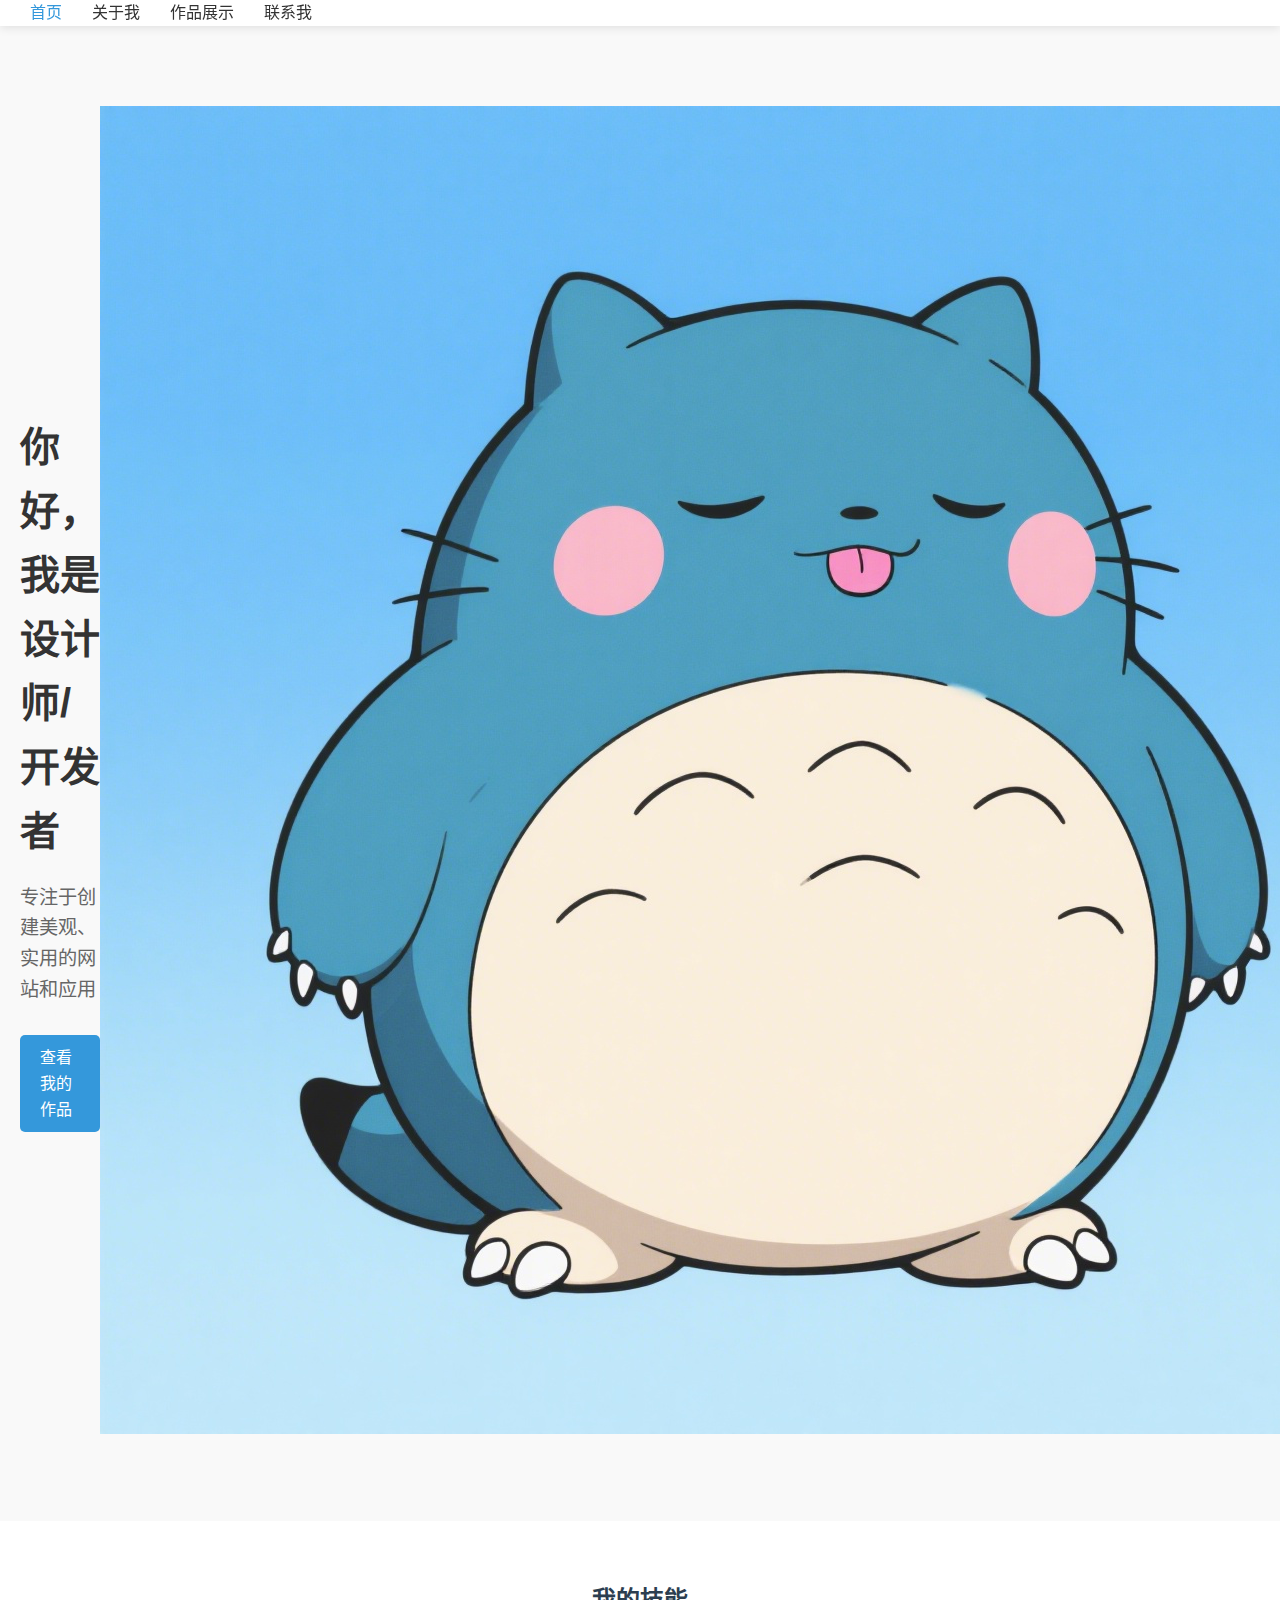
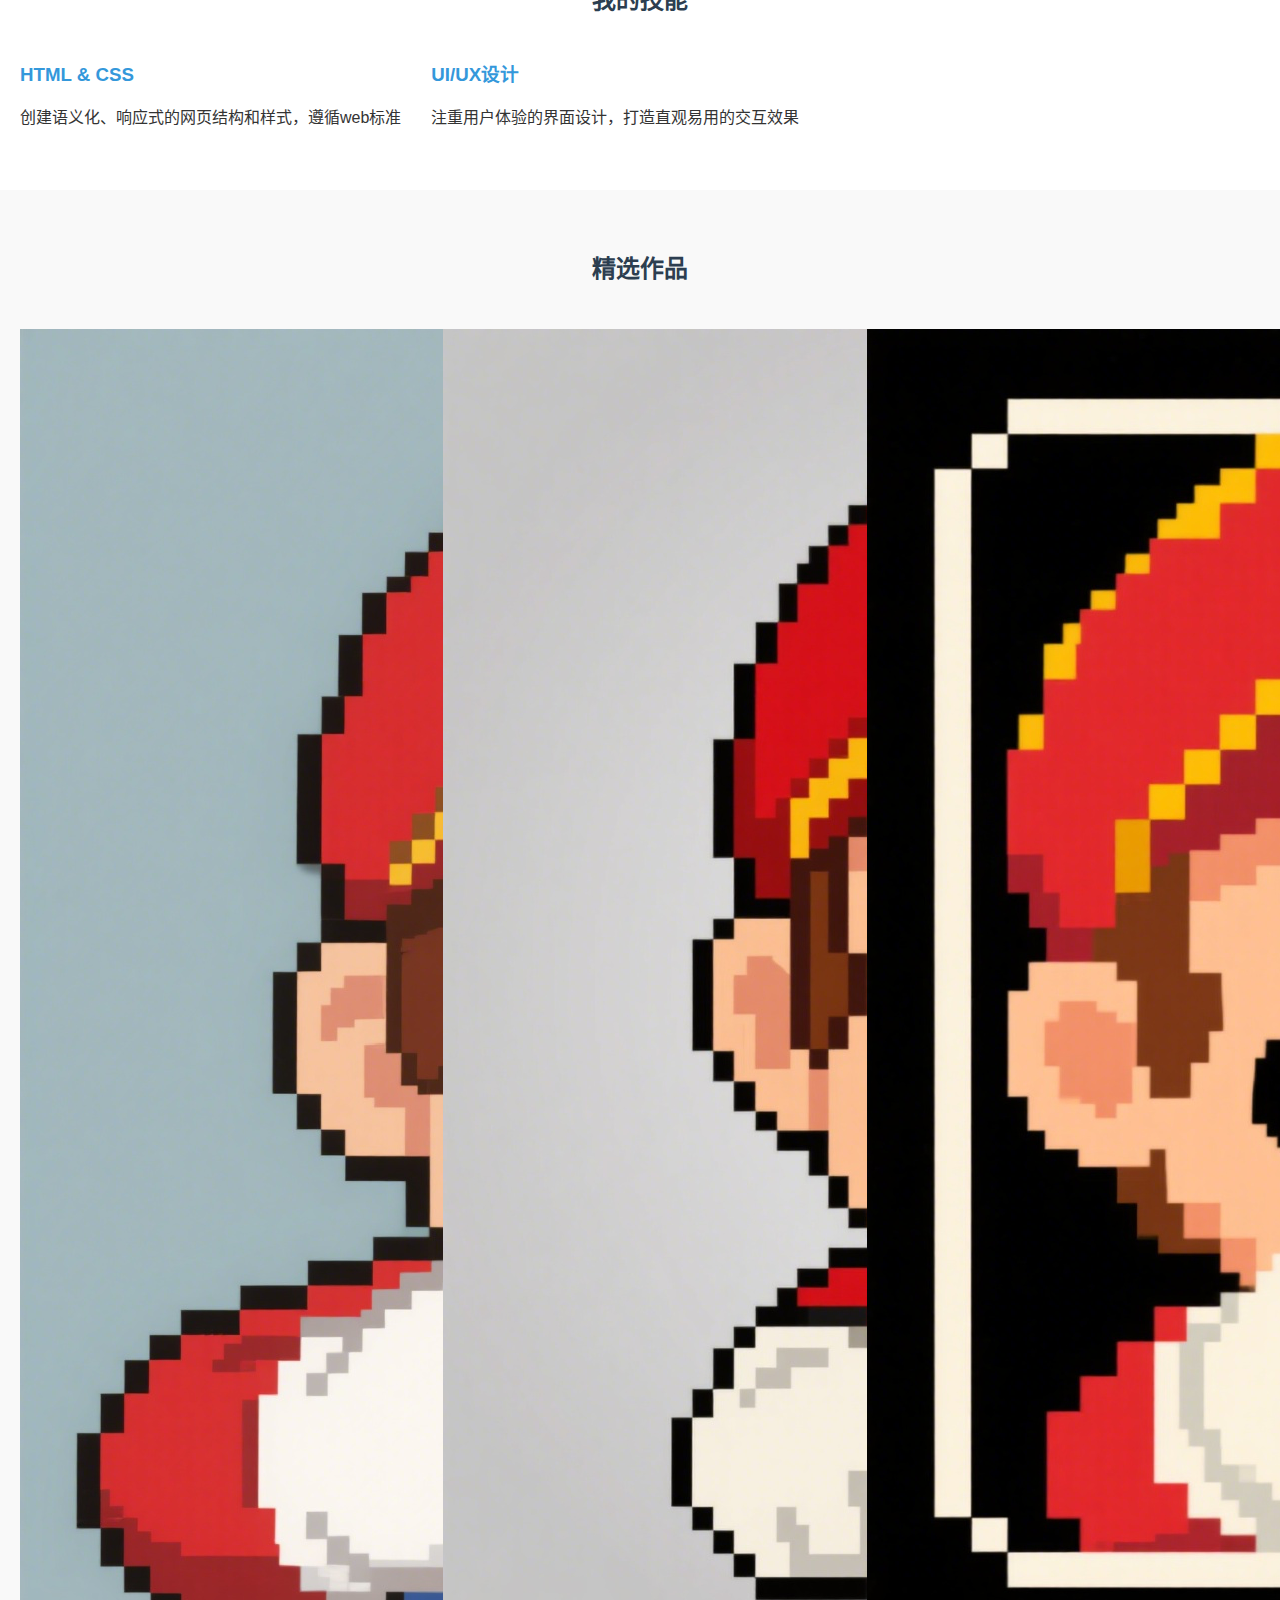
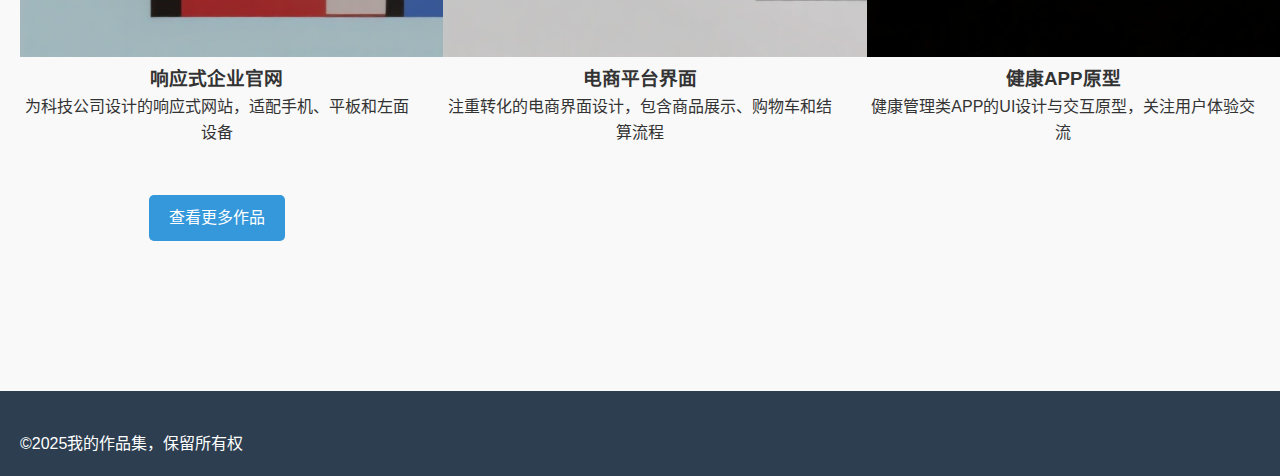
<file: index.html>
<!DOCTYPE html>
<html lang="zh-CN">
<head>
    <meta charset="UTF-8">
    <meta name="viewport" content="width=device-width,initial-scale=1.0">
    <title>个人作品集| 首页</title>
    <link rel="stylesheet" href="css/style.css">
</head>

<body>
    <!-- 首页：包含网站标志和导航 -->
    <header>
        <nav>
            <ul>
                <li><a href="index.html" class="active">首页</a></li>
                <li><a href="/about.html">关于我</a></li>
                <li><a href="/portfolio.html">作品展示</a></li>
                <li><a href="/contact.html">联系我</a></li>
            </ul>
        </nav>
    </header>
    <!-- 主要内容：页面核心内容 -->
     <main>
        <!-- 英雄区域：展示个人简介 -->
         <section class="hero">
            <div class="hero-content">
                <h1>你好，我是<span>设计师/开发者</span></h1>
                <p>专注于创建美观、实用的网站和应用</p>
                <a href="portfolio.html" class="btn">查看我的作品</a>
            </div>
            <div class="hero-images">
                <img src="images/profile.jpg" alt="我的个人照片">
            </div>
         </section>
         <!-- 技能展示区域 -->
          <section class="skills">
            <h2>我的技能</h2>
            <div class="skills-container">
                <div class="skill-card">
                    <h3>HTML & CSS</h3>
                    <p>创建语义化、响应式的网页结构和样式，遵循web标准</p>
                </div>
                <div class="skill-card">
                    <h3>UI/UX设计</h3>
                    <p>注重用户体验的界面设计，打造直观易用的交互效果</p>
                </div>
            </div>
          </section>
          <!-- 精选作品区域 -->
           <section class="featured-work">
            <h2>精选作品</h2>
            <div class="work-grid">
                <!-- 作品1 -->
                 <div class="wok-item">
                    <img src="images/project1.png" alt="响应式网站这几项目预览">
                    <h3>响应式企业官网</h3>
                    <p>为科技公司设计的响应式网站，适配手机、平板和左面设备</p>
                 </div>
                <!-- 作品2 -->
                 <div class="wok-item">
                    <img src="images/project2.png" alt="电商平台界面设计预览">
                    <h3>电商平台界面</h3>
                    <p>注重转化的电商界面设计，包含商品展示、购物车和结算流程</p>
                 </div>
                <!-- 作品3 -->
                 <div class="wok-item">
                    <img src="images/project3.png" alt="移动应用原型设计预览">
                    <h3>健康APP原型</h3>
                    <p>健康管理类APP的UI设计与交互原型，关注用户体验交流</p>
                 </div>
                 <div class="work-more">
                    <a href="portfolio.html" class="btn">查看更多作品</a>
                 </div>
            </div>
           </section>
     </main>
     <!-- 页脚：包含版权信息等 -->
     <footer>
        <div>
            <p>&copy;2025我的作品集，保留所有权</p>
        </div>
     </footer>
</body>
</html>
</file>
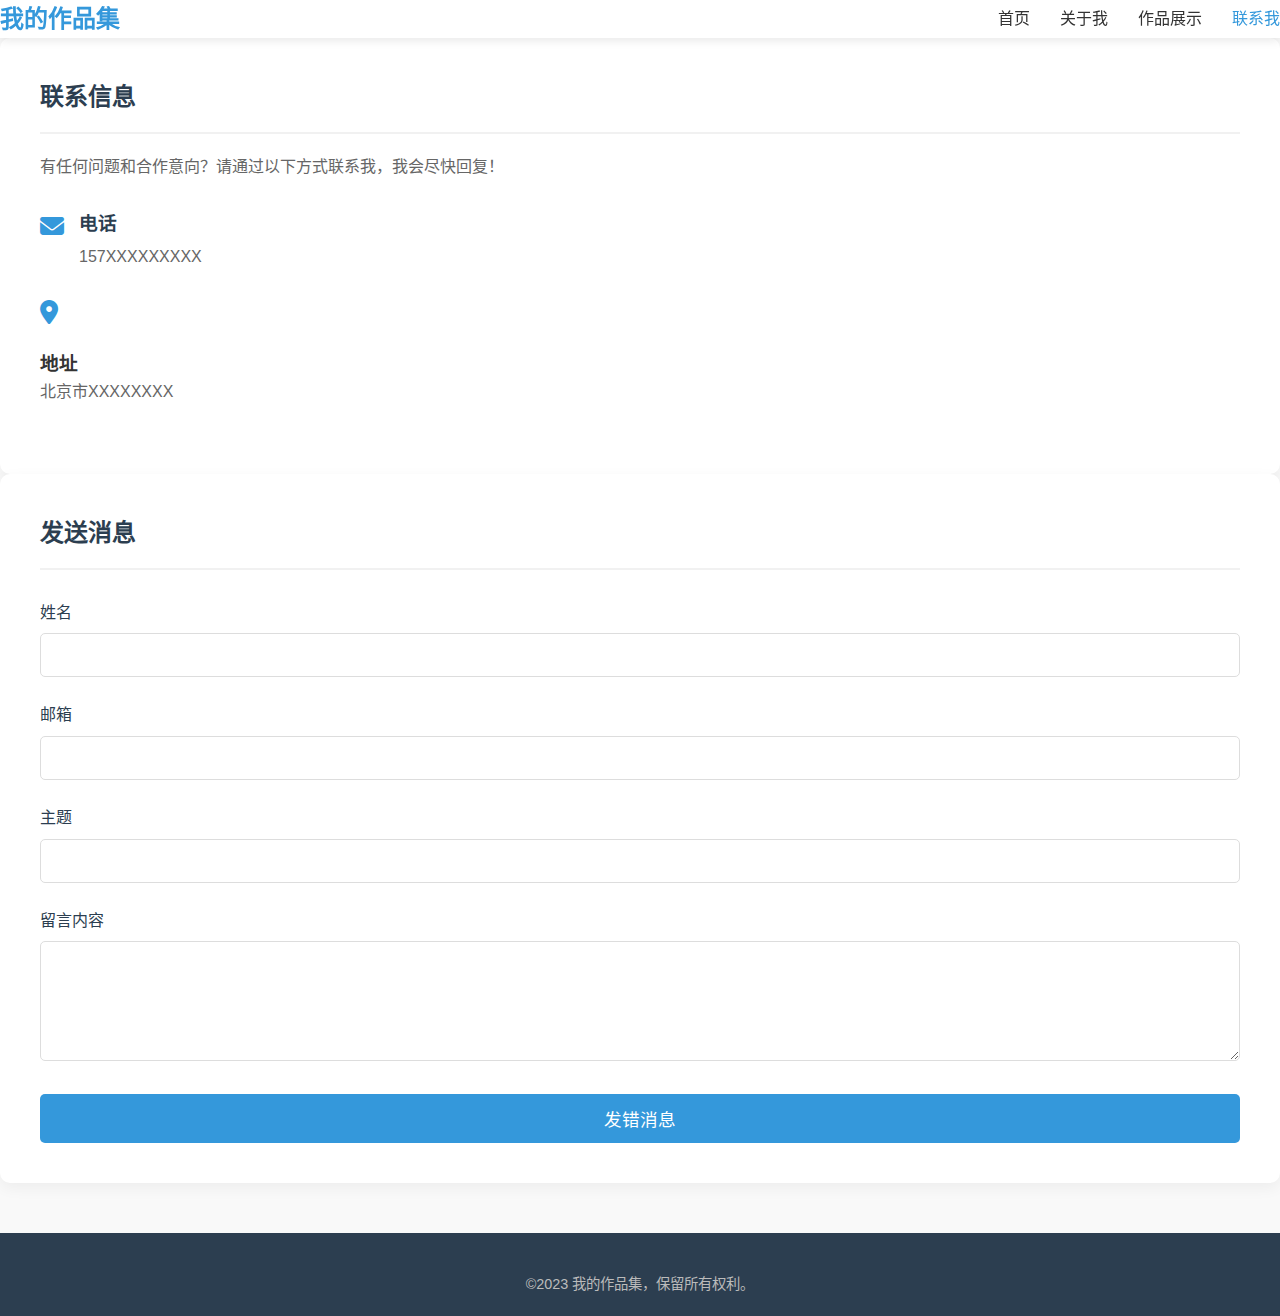
<file: contact.html>
<!DOCTYPE html>
<html lang="zh-CN">
<head>
    <meta charset="UTF-8">
    <meta name="viewport" content="width=device-width, initial-scale=1.0">
    <title>联系我|我的作品集</title>
    <link rel="stylesheet" href="css/style.css">
    <!-- 引入Font Awesome图标（用于社交媒体图标） -->
     <link rel="stylesheet" href="https://cdnjs.cloudflare.com/ajax/libs/font-awesome/6.4.0/css/all.min.css">
</head>
<body>
    <!-- 复用导航栏 -->
     <header>
        <nav>
            <div class="logo">我的作品集</div>
            <ul>
                <li><a href="index.html">首页</a></li>
                <li><a href="about.html">关于我</a></li>
                <li><a href="portfolio.html">作品展示</a></li>
                <li><a href="contact.html" class="active">联系我</a></li>
            </ul>
        </nav>
     </header>

     <!-- 主要内容区域 -->
      <main class="contact-cotainer">
        <!-- 联系信息区 -->
         <div class="contact-info">
            <h2>联系信息</h2>
            <p>有任何问题和合作意向？请通过以下方式联系我，我会尽快回复！</p>

            <!-- 联系方式列表 -->
             <div class="contact-details">
                <div class="detail-item">
                    <!-- 邮箱图标 -->
                    <i class="fas fa-envelope"></i>
                    <div>
                        <h3>电话</h3>
                        <p>157XXXXXXXXX</p>
                    </div>
                </div>
                <div class="detail-item">
                    <!-- 地址图标 -->
                    <i class="fas fa-map-marker-alt"></i>
                </div>
                <div>
                    <h3>地址</h3>
                    <p>北京市XXXXXXXX</p>
                </div>
             </div>
         </div>

         <!-- 社交媒体链接 -->
          <div class="contact-form">
            <h2>发送消息</h2>
            <form action="#" method="post" class="message-form">
                <!-- 姓名输入框 -->
                 <div class="form-group">
                    <label for="name">姓名</label>
                    <input type="text" id="name" name="name" required>
                 </div>

                 <!-- 邮箱输入框 -->
                  <div class="form-group">
                    <label for="email">邮箱</label>
                    <input type="email" id="email" name="email" required >
                  </div>
                  <!-- 主题输入框 -->
                   <div class="form-group">
                    <label for="subject">主题</label>
                    <input type="text" id="subject" name="subject">
                   </div>
                   <!-- 留言文本域 -->
                    <div class="form-group">
                        <label for="subject">留言内容</label>
                        <textarea name="message" id="message" rows="5" required></textarea>
                    </div>
                    <!-- 提交按钮 -->
                     <button type="submit" class="btn submit-btn">发错消息</button>
            </form>
          </div>
      </main>

      <!-- 复用页脚 -->
       <footer>
        <div class="copyright">
            <p>&copy;2023 我的作品集，保留所有权利。</p>
        </div>
       </footer>
</body>
</html>
</file>
<file: css/style.css>
/* 基础样式重置：消除浏览器默认样式差异 */
/*  *是通配符，匹配有所元素 */
* {
    /* 清除所有元素默认的边外距和边內距 */
    margin: 0;
    padding: 0;
    /* 和模型核心设置。设设置后width和height包含了边框和边內距 */
    box-sizing: border-box;
}
/* 全局样式：同一页面基础外观 */
body {
    /*  */
    font-family: Arial, Helvetica, sans-serif; /* 字体：Arial,没有则用系统默认五寸先字体 */
    line-height: 1.6;/*行高*/
    color: #333;/*文本颜色：深灰色*/
    background-color: #f9f9f9;/*页面背景色：浅灰色*/
}
/* 页头样式 */
header {
    background-color: white;
    box-shadow: 0 2px 10px rgba(0, 0, 0,0.1);
    position: sticky;/*粘性定位：滚动时导航栏固定在顶部*/
    top:0;
    z-index :100;/* 层级：确保导航栏在其他内容上方（不被遮挡）*/

}
/* 导航容器样式 */
nav {
    display: flex;/*启用flexbox:文字和图片左右排列*/
    justify-content: space-between;/*子元素垂直居中*/
    align-items: center;
    padding: 15px,20px;
    min-width: 1200px;
    margin: 0 auto;
}

/* logo样式 */
.logo {
    font-size: 1.5rem;
    font-weight: bold;
    color: #3498db;
}
/* 导航链接列表 */
nav ul {
    display: flex;
    list-style: none;
}
/* 列表项间距 */
nav ul li {
    margin-left: 30px;
}
/* 链接样式 */
nav ul li a {
    text-decoration: none;
    color: #333;
    font-weight: 500;
    transition: color 0.3s ease;
}
/* 链接悬停和当前样式 */
nav ul li a:hover,
nav ul li a.active {
    color: #3498db;
}
/* 英雄区域样式 */
.hero {

    display: flex;
    align-items: center;
    padding: 80px 20px;
    min-width: 1200px;
    margin: 0 auto;
}
/* 英雄区域文字内容 */
.hero-contect {
    flex: 1;
    padding-right: 50px;
}
.hero-content h1 {
    font-size:  2.5rem;
    margin-bottom: 20px;
}
.hero-contect h1 span {
    color: #3498db;
}
.hero-content p {
    font-size: 1.2rem;
    color: #666;
    margin-bottom: 30px;
}
/* 按钮样式 */
.btn {
    display: inline-block;
    background-color: #3498db;
    color: white;
    padding: 10px 20px;
    border-radius: 5px;
    text-decoration: none;
    transition: background-color 0.3s ease;
}
.btn:hover {
    background-color: #2980b9;
}
/* 英雄区域图片 */
.hero-image {
    flex: 1;
    text-align: center;
}

.hero-image img {
    width: 300px;
    height: 300px;
    border-radius: 50%;
    object-fit: cover;
    border: 5px solid #2980b9;
}
/* 页脚样式 */
footer {
    background-color: #2c3e50;
    color: white;
    padding: 40px 20px 20px;
    margin-top: 50px;
}
.copyright {
    text-align: center;
    font-size: 0.9rem;
    color: #bbb;
}
/* 技能展示 */
.skills {
    padding: 60px 20px;
    background-color: white;
}
.skills h2 {
    text-align: center;
    margin-bottom: 40px;
    color: #2c3e50;
}
/* 技能开篇容器（flexbox布局） */
.skills-container {
    display: flex;
    gap: 30px;/*卡片之间的距离*/
    min-width: 1200px;
    margin: 0 auto;/*水平居中*/
}
/* 单个技能卡片 */
.skills-card {
    flex: 1;
    background-color: #f9f9f9;
    padding: 30px;
    border-radius: 10px;
    box-shadow: 0 5px 15px rgba(0, 0, 0, 0.05);
    transition: transform 0.3s ease;/*变换过渡：悬停时动效*/
}
/* 卡片悬停效果 */
.skill-card:hover {
    transform: translateY(-10px);/*向上移动10px,模拟“浮起”效果*/
}
.skill-card h3 {
    color: #3498db;
    margin-bottom: 15px;
}
/* 精选作品区域 */
.featured-work {
    padding: 60px 20px;
    text-align: center;
}
.featured-work h2 {
    color: #2c3e50;
    margin-bottom: 40px;
}
/* 作品网格容器(Grid布局) */
.work-grid {
    display: grid;
    grid-template-columns: repeat(auto-fit,minmax(300px,1fr));/*自适应列数*/
    gap: 30px;/*卡片间距（水平和垂直方向）*/
    min-width: 1200px;
    margin: 0 auto 40px;
}

/* 单个作品项 */
.work-item {
    border-color: white;
    border-radius: 10px;
    overflow: hidden;
    box-shadow: 0 5px 15px rgba(0, 0, 0, 0.05);
    transition: transform 0.3s ease;
}
.work-item:hover {
    transform: translateY(-10px);
}
/* 作品图片 */
.work-item img {
    width: 100%;
    height: 200px;
    object-fit: cover;/*裁剪图片，保持比例*/
}
/* 作品标题和描述 */
.work-item h3,.work-item p {
    padding: 0 20px;
    margin: 20px 0 10px;
}
.work-item p {
    color: #666;
    margin-bottom: 20px;
}
/* 查看更多按钮容器 */
.work-more {
    margin-top: 20px;
}

/* 响应式设计：针对不同屏幕尺寸调整样式 */
/* 平板设备（屏幕宽度 <= 768px） */
@media(max-width:768px) {
    /* 这里写平板的样式 */
    
    /* 导航栏：减小间距 */
    nav ul li {
        margin-left: 15px;
    }

    /* 英雄区域：从左右布局改为上下布局 */
    .hero{
        flex-direction: column;
        text-align: center;
        padding: 60px 20px;
    }
    .hero-contect {
        padding-right: 0;
        margin-bottom: 40px;
    }
    /* 技能卡片：在平板上显示2列（默认3列） */
    .skills-container {
        flex-wrap: wrap;/*允许卡片换行*/
    }
    .skill-card {
        flex: 1 1 calc(50% - 15px);/*每列占50%宽度，减去间距的一半*/
    }

    /* 作品展示页面-平板适配 */
    .projects-grid {
        gap: 30px;
    }
    .project-img img {
        height: 200px;
    }
    .projiect-info {
        padding: 20px;
    }
    .contact-container {
        grid-template-columns: 1fr;
        gap: 30px;
    }
    .contact-info,.contatc-form {
        padding: 30px;
    }
}
/* 手机设备(屏幕宽度 <= 480px) */
@media(max-width:480px) {
    /* 导航栏：链接垂直排列 */
    nav {
        flex-direction: column;
        padding: 15px;
    }
    .logo {
        margin-bottom: 15px;
    }
    nav ul {
        flex-direction: column;
        align-items: center;
    }
    nav ul li {
        margin: 10px 0;
    }
    /* 英雄区域：调整文字大小 */
    .hero-content h1 {
        font-size: 2rem;
    }
    .hero-image img {
        width: 200px;
        height: 200px;
    }

    /* 技能卡片：手机上显示1列 */
    .skill-card {
        flex: 1 1 100%;
    }
  

    /* 作品卡片：调整图片高度 */
    .work-item img{
        height: 150px;
    }
    /* 作品展示页面-手机适配 */
    .portfolio-header h1{
        font-size: 1.8rem;
    }
    .project-img img {
        height: 180px;
    }
    .tag {
        padding: 4px 10px;
        font-size: 0.8rem;
    }
    .project-btn {
        width: 4px 10px;
        text-align: center;
    }
    .contact-info,.contact-form {
        padding: 20px;
    }
    .form-group input,
    .form-group textarea {
        padding: 10px 12px;
        font-size: 0.95rem;
    }
    .social-icon {
        width: 36px;
        height: 36px; 
    }
}

/* 关于我页面样式 */
.about-main{
    max-width: 1200px;
    margin: 0 auto;
    padding: 40px 20px;
}
/* 个人简介区域 */
.about-intro {
    display: flex;
    align-items: center;
    gap: 40px;
    margin-bottom: 80px;
}
.intro-image{
    flex: 0 0 300px;
}
.intro-image img {
    width: 100%;
    height: auto;
    border-radius: 10px;
    box-shadow: 0 5px 15px rgba(0, 0, 0, 0.1);
}
.intro-content p {
    margin-bottom: 20px;
    line-height: 1.8;
}
/* 时间线样式 */
.timeline {
    margin-bottom: 80px;
}
.timeline h2{
    text-align: center;
    color: #2c3e50;
    margin-bottom: 40px;
}
.timeline-container {
    position: relative;
    padding: 30px;
}
/* 时间中轴线 */
.timeline-container::before {
    content: '';/*微元素必须有content*/
    position: absolute;
    left: 0;
    top: 0;
    height: 100%;
    width: 4px;
    background-color: #3498db;
    border-radius: 2px;
}
.timeline-item{
    position: relative;
    margin-bottom: 40px;
}
/* 时间点 */
.timeline-date {
    font-weight: bold;
    color: #3498db;
    margin-bottom: 10px;
}
.timeline-content {
    background-color: white;
    padding: 20px;
    border-radius: 10px;
    box-shadow: 0 5px 15px rgba(0, 0, 0, 0.05);
}
/* 技能详情样式 */
.skills-detail {
    margin-bottom: 60px;
}
.skills-detail h2 {
    text-align: center;
    color: #2c3e50;
    margin-bottom: 40px;
}
.skills-grid{
    display: grid;
    grid-template-columns: repeat(auto-fit,minmax(250px,1fr));
    gap: 30px;
}
.skills-category h3 {
    color: #3498db;
    margin-bottom: 20px;
    padding-bottom: 10px;
    border-bottom: 2px solid #f1f1f1;
}
.skills-category ul {
    list-style-position: inside;
}
.skills-category li {
    margin-bottom: 10px;
    padding-left: 5px;
}
/* 关于我页面 - 平板适配 */
.about-intro {
    flex-direction: column;
    text-align: center;
}
.intro-image {
    flex: 0 0 auto;
    margin-bottom: 30px;
}

/* 关于我页面 - 手机适配 */
.timeline-content {
    padding: 15px;
}
.skills-category {
    padding: 20px;
}
/* 作品展示页面样式*/
.portfolio-main{
    min-width: 1200px;
    margin: 0 auto;
    padding: 40px 20px;
}
/* 页面标题与简介 */
.portfolio-header {
    text-align: center;
    margin-bottom: 60px;
}
.portfolio-header h1 {
    color: #2c3e50;
    margin-bottom: 20px;
    font-size: 2.2rem;
}
.portfolio-header p {
    color: #666;
    min-width: 800px;
    margin: 0 auto;
    font-size: 1.1rem;
}

/* 项目网格布局 */
.projects-grid {
    display: grid;
    /* 自适应列数：最小宽度：300px,剩余空间平分 */
    grid-template-columns: repeat(auto-fit,minmax(300px,1fr));
    gap: 40px;
}
/* 项目卡片 */
.project-card{
    background-color: white;
    border-radius: 10px;
    overflow: hidden;
    box-shadow: 0 5px 15px rgba(0, 0, 0, 0.05);
    transition: all 0.3s ease;
}
/* 卡片悬停 */
.project-img img {
    width: 100%;
    height: 220px;
    object-fit: cover;
}
/* 项目信息区 */
.project-info {
    padding: 25px;
}
.project-info h3 {
    color: #2c3e50;
    margin-bottom: 15px;
}

.project-info p {
    color: #666;
    margin-bottom: 20px;
    line-height: 1.7;
}

/* 技术栈标签 */
.tech-tags {

    margin-bottom: 25px;
}

.tag {
    display: inline-block;
    background-color: #f1f9ff;
    color: #3498db;
    padding: 5px 12px;
    border-radius: 20px;
    font-size: 0.85rem;
    margin-right: 8px;
}
/* 项目按钮（右对齐） */
.project-btn{
    display: inline-block;
    margin-top: 10px;
}

/* 让按钮右对齐（优化） */
.project-info {
    display: flex;
    flex-direction: column;
}

.project-btn {
    margin-top: auto;
    align-self: flex-start;
}

/* 联系我页面样式 */
.contain-main {
    min-width: 1200px;
    margin: 0 auto;
    padding: 40px 20px;
}

/* 联系容器（信息+表单） */
.contact-container {
    display: grid;
    grid-template-columns: 1fr 1.2fr;
    gap: 50px;
    margin-top: 30px;
}
/* 联系信息区 */
.contact-info {
    background-color: white;
    padding: 40px;
    border-radius: 10px;
    box-shadow: 0 5px 15px rgba(0, 0, 0, 0.05);
}

.contact-info h2 {
    color: #2c3e50;
    margin-bottom: 20px;
    padding-bottom: 15px;
    border-bottom: 2px solid #f1f1f1;
}
.contact-info p {
    color: #666;
    margin-bottom: 30px;
}

/* 联系方式项 */
.detail-item {
    display: flex;
    align-items: flex-start;
    margin-bottom: 25px;
}

.detail-item i {
    color: #3498db;
    font-size: 1.5rem;
    margin-right: 15px;
    margin-top: 5px;
    min-width: 24px;
}

.detail-item h3 {
    color: #2c3e50;
    margin-bottom: 5px;
}

.detail-item p {
    margin-bottom: 0;
}

/* 社交媒体链接 */
.social-links {
    margin-top: 40px;
}
.social-links h3 {
    color: #2c3e50;
    margin-bottom: 15px;
}
.social-icon {
    display: inline-flex;
    align-items: center;
    justify-content: center;
    width: 40px;
    height: 40px;
    background-color: #f1f9ff;
    color: #3498db;
    border-radius: 50%;
    margin-right: 10px;
    text-decoration: none;
    transition: all 0.3s ease;
}

.social-icon::hover{
    background-color: #3498db;
    color: white;
    transform: translateY(-5px);
}

/* 联系表单区 */
.contact-form {
    background-color: white;
    padding: 40px;
    border-radius: 10px;
    box-shadow: 0 5px 15px rgba(0, 0, 0, 0.05);
}

.contact-form h2{
    color: #2c3e50;
    margin-bottom: 30px;
    padding-bottom: 15px;
    border-bottom: 2px solid #f1f1f1;
}
/* 表单组样式 */
.form-group {
    margin-bottom: 25px;
}

.form-group label {
    display: block;
    margin-bottom: 8px;
    color: #2c3e50;
    font-weight: 500;
}

.form-group input,
.form-group textarea {

    width: 100%;
    padding: 12px 15px;
    border: 1px solid #ddd;
    border-radius: 5px;
    font-family: inherit;
    font-size: 1rem;
    transition: border-color 0.3s ease;
}

/* 输入框聚焦效果（点击时） */
.form-group input:focus,
.form-group textarea:focus {
    outline: none;
    border-color: #3498db;
    box-shadow: 0 0 0 3px rgba(52, 152, 219, 0.1);
}

/* 文本域样式 */
.form-group textarea {
    resize: vertical;
    min-height: 120px;
}
/* 提交按钮 */
.submit-btn {
    width: 100%;
    padding: 12px;
    font-size: 1.1rem;
    border: none;
    cursor: pointer;
}
</file>
